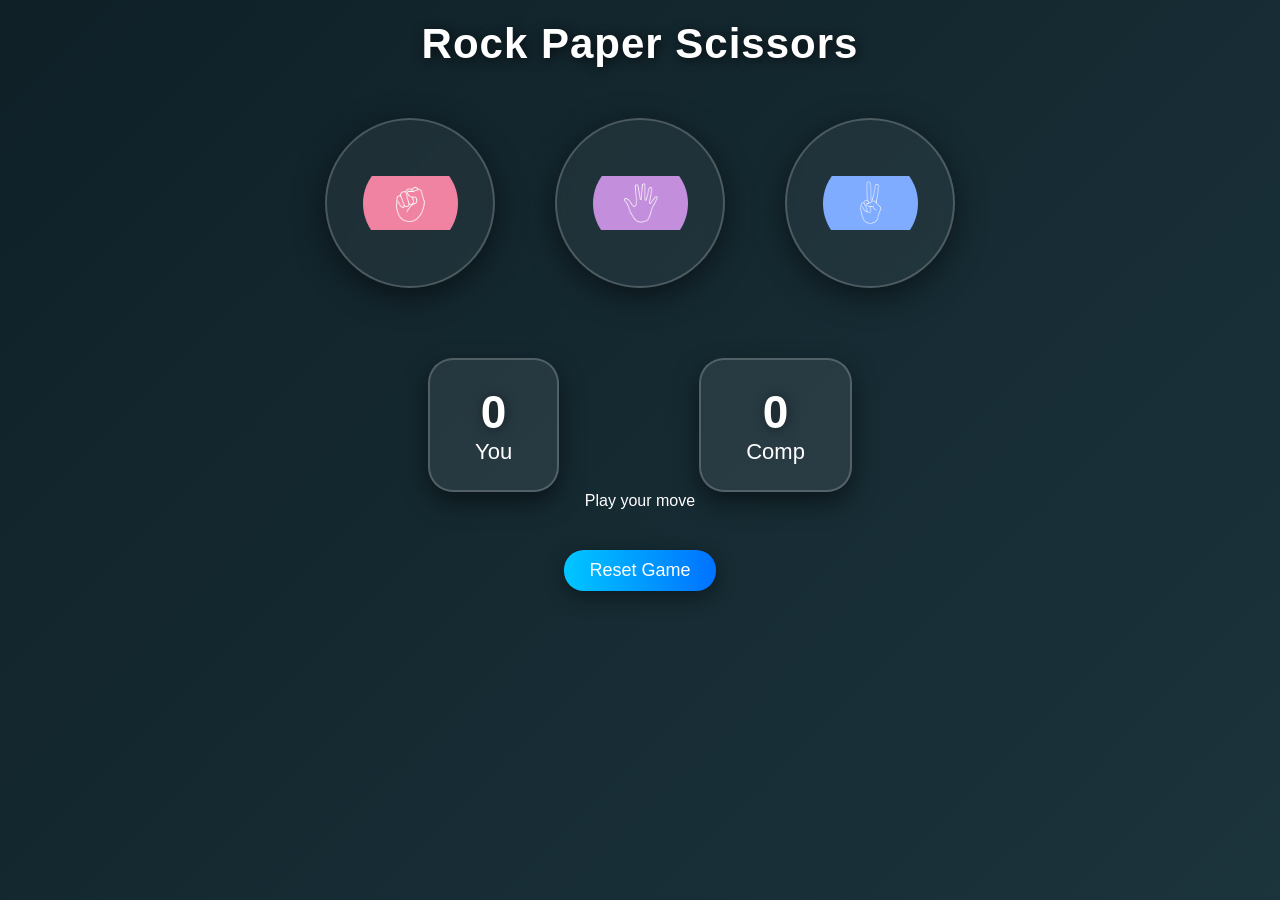
<file: Game RPS/index.html>
<!DOCTYPE html>
<html lang="en">
  <head>
    <meta charset="UTF-8" />
    <meta name="viewport" content="width=device-width, initial-scale=1.0" />
    <title>Rock Paper Scissors Game</title>
    <link rel="stylesheet" href="stylesheet.css" />
  </head>
  <body>
    <h1>Rock Paper Scissors</h1>
    <div class="choices">
      <div class="choice" id="rock">
        <img src="rock.png" />
      </div>
      <div class="choice" id="paper">
        <img src="paper.png" />
      </div>
      <div class="choice" id="scissors">
        <img src="scissors.png" />
      </div>
    </div>

    <div class="score-board">
      <div class="score">
        <p id="user-score">0</p>
        <p>You</p>
      </div>
      <div class="score">
        <p id="comp-score">0</p>
        <p>Comp</p>
      </div>
    </div>

    <div class="msg-container">
      <p id="msg">Play your move</p>
    </div>
    <script src="app.js"></script>
  </body>
</html>
</file>
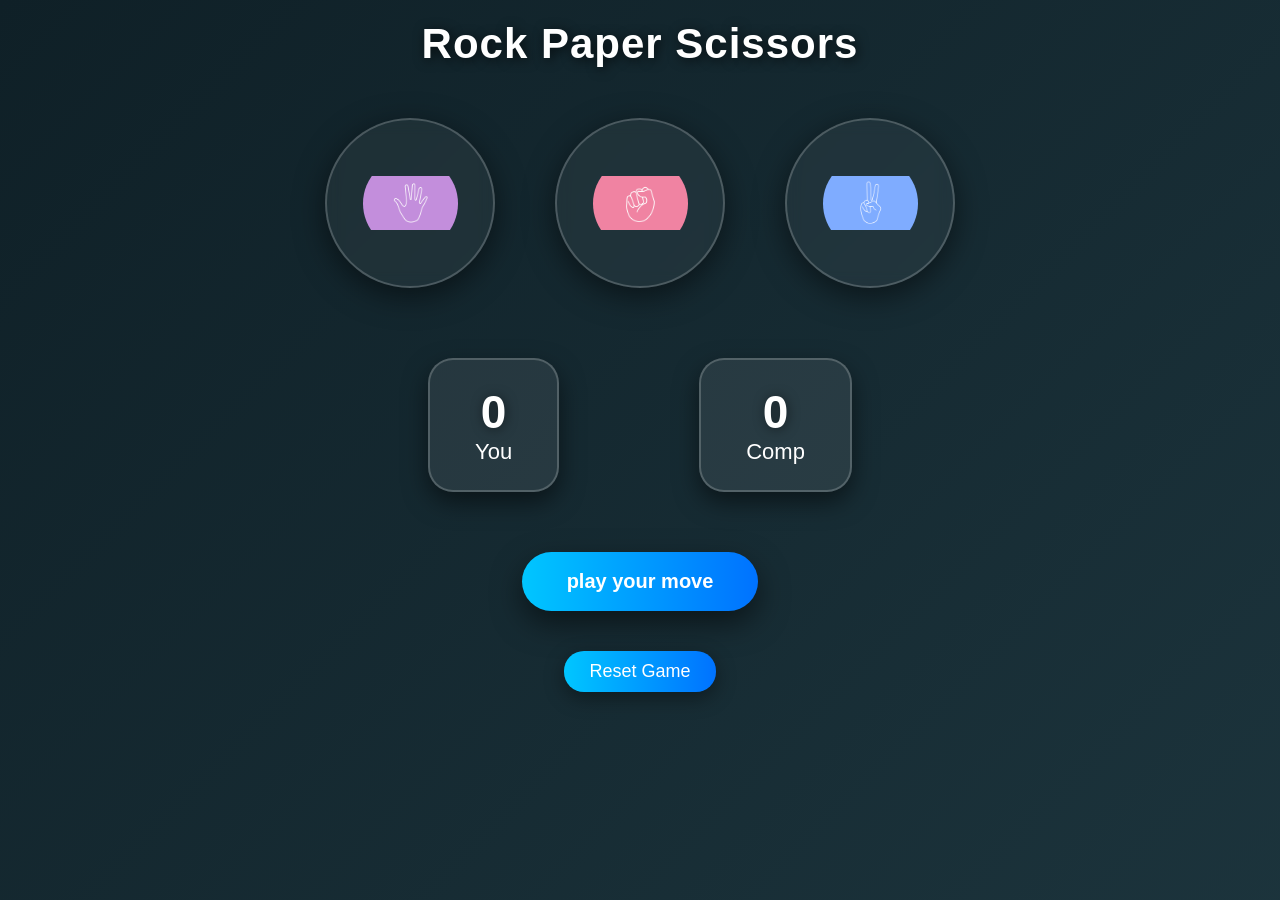
<file: first.html>
<!DOCTYPE html>
<html lang="en">
<head>
    <meta charset="UTF-8">
    <meta name="viewport" content="width=device-width, initial-scale=1.0">
    <title>rock paper Scissor</title>
    <link rel="stylesheet" href="stylesheet.css">
</head>
<body>

    <h1> Rock Paper Scissors</h1>

    <div class ="choices">
        <div class="choice" id="paper">
            <img src="paper.png" alt="paper">
            
        </div>
         <div class="choice" id="rock">
            <img src="rock.png" alt="rock">
            
        </div>
         <div class="choice" id="scissors">
            <img src="scissors (1).png" alt="scissors">

        </div>
    </div>
    <div class="score-board">
        <div class="score">
           <p id="user-score">0</p>
           <p>You</p>
        </div>
        <div class="score">
           <p id="comp-score">0</p>
           <p>Comp</p>
        </div>
    </div>
    <div class="Msg-contaiiner">
        <p id="Msg">play your move</p>
    </div>

    <script src="first.js"></script>
</body>
</html>
</file>
<file: Game RPS/stylesheet.css>
/* ===========================
   Global Reset
=========================== */
* {
    margin: 0;
    padding: 0;
    box-sizing: border-box;
    font-family: "Segoe UI", Tahoma, Geneva, Verdana, sans-serif;
}

/* ===========================
   Body + Animated Background
=========================== */
body {
    display: flex;
    flex-direction: column;
    align-items: center;
    min-height: 100vh;
    background: linear-gradient(135deg, #0f2027, #203a43, #2c5364, #1c1c1c);
    background-size: 400% 400%;
    animation: gradientBG 15s ease infinite;
    color: #fff;
    text-align: center;
    padding: 20px;
}

@keyframes gradientBG {
    0% { background-position: 0% 50%; }
    50% { background-position: 100% 50%; }
    100% { background-position: 0% 50%; }
}

/* ===========================
   Title
=========================== */
h1 {
    font-size: 42px;
    font-weight: 700;
    letter-spacing: 1px;
    margin-bottom: 50px;
    text-shadow: 2px 2px 12px rgba(0,0,0,0.7);
}

/* ===========================
   Choices Container
=========================== */
.choices {
    display: flex;
    justify-content: center;
    gap: 60px;
}

/* ===========================
   Choice Circle Cards
=========================== */
.choice {
    width: 170px;
    height: 170px;
    border-radius: 50%; /* Circle shape */
    background: rgba(255, 255, 255, 0.05);
    backdrop-filter: blur(8px); /* glass effect */
    display: flex;
    justify-content: center;
    align-items: center;
    cursor: pointer;
    transition: all 0.4s ease;
    box-shadow: 0 8px 30px rgba(0,0,0,0.5);
    border: 2px solid rgba(255,255,255,0.2); /* subtle border */
    position: relative;
    animation: float 4s ease-in-out infinite;
}

/* Floating Animation */
@keyframes float {
    0%, 100% { transform: translateY(0); }
    50% { transform: translateY(-10px); }
}

/* Hover Effect */
.choice:hover {
    transform: translateY(-12px) scale(1.1) rotate(-2deg);
    background: rgba(255,255,255,0.15);
    box-shadow: 0 12px 40px rgba(0,0,0,0.7), 0 0 15px rgba(0,255,255,0.3);
    border: 2px solid #00ffff; /* glowing border on hover */
}

/* Selected Choice */
.choice.selected {
    animation: pop 0.5s ease forwards;
    border: 3px solid #00ffff;
    box-shadow: 0 0 25px #00ffff, 0 0 50px #00ffff55;
}

@keyframes pop {
    0% { transform: scale(1); }
    50% { transform: scale(1.35); }
    100% { transform: scale(1); }
}

/* ===========================
   Choice Images
=========================== */
.choice img {
    width: 95px;
    height: 95px;
    object-fit: contain;
    border-radius: 50%;
    transition: transform 0.4s ease, filter 0.4s ease;
}

/* ===========================
   Score Board
=========================== */
.score-board {
    display: flex;
    justify-content: center;
    gap: 140px;
    margin-top: 70px;
    font-size: 22px;
}

/* Score Cards */
.score {
    background: rgba(255,255,255,0.08);
    padding: 25px 45px;
    border-radius: 25px;
    box-shadow: 0 10px 25px rgba(0,0,0,0.5);
    border: 2px solid rgba(255,255,255,0.2); /* border for professional look */
    transition: all 0.4s ease;
}

/* Highlight score when updated */
.score.updated {
    animation: scorePop 0.5s ease forwards;
}

@keyframes scorePop {
    0% { transform: scale(1); color: #fff; }
    50% { transform: scale(1.4); color: #00ffea; }
    100% { transform: scale(1); color: #fff; }
}

/* Score Numbers */
#user-score,
#comp-score {
    font-size: 46px;
    font-weight: 700;
    text-shadow: 1px 1px 12px rgba(0,0,0,0.5);
}

/* ===========================
   Message Section
=========================== */
.Msg-contaiiner {
    margin-top: 60px;
}

#Msg {
    background: linear-gradient(90deg, #00c6ff, #0072ff);
    color: #ffffff;
    padding: 18px 45px;
    border-radius: 40px;
    font-size: 20px;
    font-weight: 600;
    display: inline-block;
    box-shadow: 0 12px 30px rgba(0, 0, 0, 0.5);
    animation: fadeIn 1s ease;
    transition: transform 0.3s ease;
}

/* Fade-in Animation */
@keyframes fadeIn {
    from { opacity: 0; transform: translateY(-20px); }
    to { opacity: 1; transform: translateY(0); }
}

/* ===========================
   Winning/Losing Glowing Borders
=========================== */
.choice.win {
    border: 3px solid #00ff00;
    box-shadow: 0 0 25px #00ff00, 0 0 60px #00ff0044;
}

.choice.lose {
    border: 3px solid #ff0000;
    box-shadow: 0 0 25px #ff0000, 0 0 60px #ff000044;
}
</file>
<file: stylesheet.css>
/* ===========================
   Global Reset
=========================== */
* {
    margin: 0;
    padding: 0;
    box-sizing: border-box;
    font-family: "Segoe UI", Tahoma, Geneva, Verdana, sans-serif;
}

/* ===========================
   Body + Animated Background
=========================== */
body {
    display: flex;
    flex-direction: column;
    align-items: center;
    min-height: 100vh;
    background: linear-gradient(135deg, #0f2027, #203a43, #2c5364, #1c1c1c);
    background-size: 400% 400%;
    animation: gradientBG 15s ease infinite;
    color: #fff;
    text-align: center;
    padding: 20px;
}

@keyframes gradientBG {
    0% { background-position: 0% 50%; }
    50% { background-position: 100% 50%; }
    100% { background-position: 0% 50%; }
}

/* ===========================
   Title
=========================== */
h1 {
    font-size: 42px;
    font-weight: 700;
    letter-spacing: 1px;
    margin-bottom: 50px;
    text-shadow: 2px 2px 12px rgba(0,0,0,0.7);
}

/* ===========================
   Choices Container
=========================== */
.choices {
    display: flex;
    justify-content: center;
    gap: 60px;
}

/* ===========================
   Choice Circle Cards
=========================== */
.choice {
    width: 170px;
    height: 170px;
    border-radius: 50%; /* Circle shape */
    background: rgba(255, 255, 255, 0.05);
    backdrop-filter: blur(8px); /* glass effect */
    display: flex;
    justify-content: center;
    align-items: center;
    cursor: pointer;
    transition: all 0.4s ease;
    box-shadow: 0 8px 30px rgba(0,0,0,0.5);
    border: 2px solid rgba(255,255,255,0.2); /* subtle border */
    position: relative;
    animation: float 4s ease-in-out infinite;
}

/* Floating Animation */
@keyframes float {
    0%, 100% { transform: translateY(0); }
    50% { transform: translateY(-10px); }
}

/* Hover Effect */
.choice:hover {
    transform: translateY(-12px) scale(1.1) rotate(-2deg);
    background: rgba(255,255,255,0.15);
    box-shadow: 0 12px 40px rgba(0,0,0,0.7), 0 0 15px rgba(0,255,255,0.3);
    border: 2px solid #00ffff; /* glowing border on hover */
}

/* Selected Choice */
.choice.selected {
    animation: pop 0.5s ease forwards;
    border: 3px solid #00ffff;
    box-shadow: 0 0 25px #00ffff, 0 0 50px #00ffff55;
}

@keyframes pop {
    0% { transform: scale(1); }
    50% { transform: scale(1.35); }
    100% { transform: scale(1); }
}

/* ===========================
   Choice Images
=========================== */
.choice img {
    width: 95px;
    height: 95px;
    object-fit: contain;
    border-radius: 50%;
    transition: transform 0.4s ease, filter 0.4s ease;
}

/* ===========================
   Score Board
=========================== */
.score-board {
    display: flex;
    justify-content: center;
    gap: 140px;
    margin-top: 70px;
    font-size: 22px;
}

/* Score Cards */
.score {
    background: rgba(255,255,255,0.08);
    padding: 25px 45px;
    border-radius: 25px;
    box-shadow: 0 10px 25px rgba(0,0,0,0.5);
    border: 2px solid rgba(255,255,255,0.2); /* border for professional look */
    transition: all 0.4s ease;
}

/* Highlight score when updated */
.score.updated {
    animation: scorePop 0.5s ease forwards;
}

@keyframes scorePop {
    0% { transform: scale(1); color: #fff; }
    50% { transform: scale(1.4); color: #00ffea; }
    100% { transform: scale(1); color: #fff; }
}

/* Score Numbers */
#user-score,
#comp-score {
    font-size: 46px;
    font-weight: 700;
    text-shadow: 1px 1px 12px rgba(0,0,0,0.5);
}

/* ===========================
   Message Section
=========================== */
.Msg-contaiiner {
    margin-top: 60px;
}

#Msg {
    background: linear-gradient(90deg, #00c6ff, #0072ff);
    color: #ffffff;
    padding: 18px 45px;
    border-radius: 40px;
    font-size: 20px;
    font-weight: 600;
    display: inline-block;
    box-shadow: 0 12px 30px rgba(0, 0, 0, 0.5);
    animation: fadeIn 1s ease;
    transition: transform 0.3s ease;
}

/* Fade-in Animation */
@keyframes fadeIn {
    from { opacity: 0; transform: translateY(-20px); }
    to { opacity: 1; transform: translateY(0); }
}

/* ===========================
   Winning/Losing Glowing Borders
=========================== */
.choice.win {
    border: 3px solid #00ff00;
    box-shadow: 0 0 25px #00ff00, 0 0 60px #00ff0044;
}

.choice.lose {
    border: 3px solid #ff0000;
    box-shadow: 0 0 25px #ff0000, 0 0 60px #ff000044;
}
</file>
